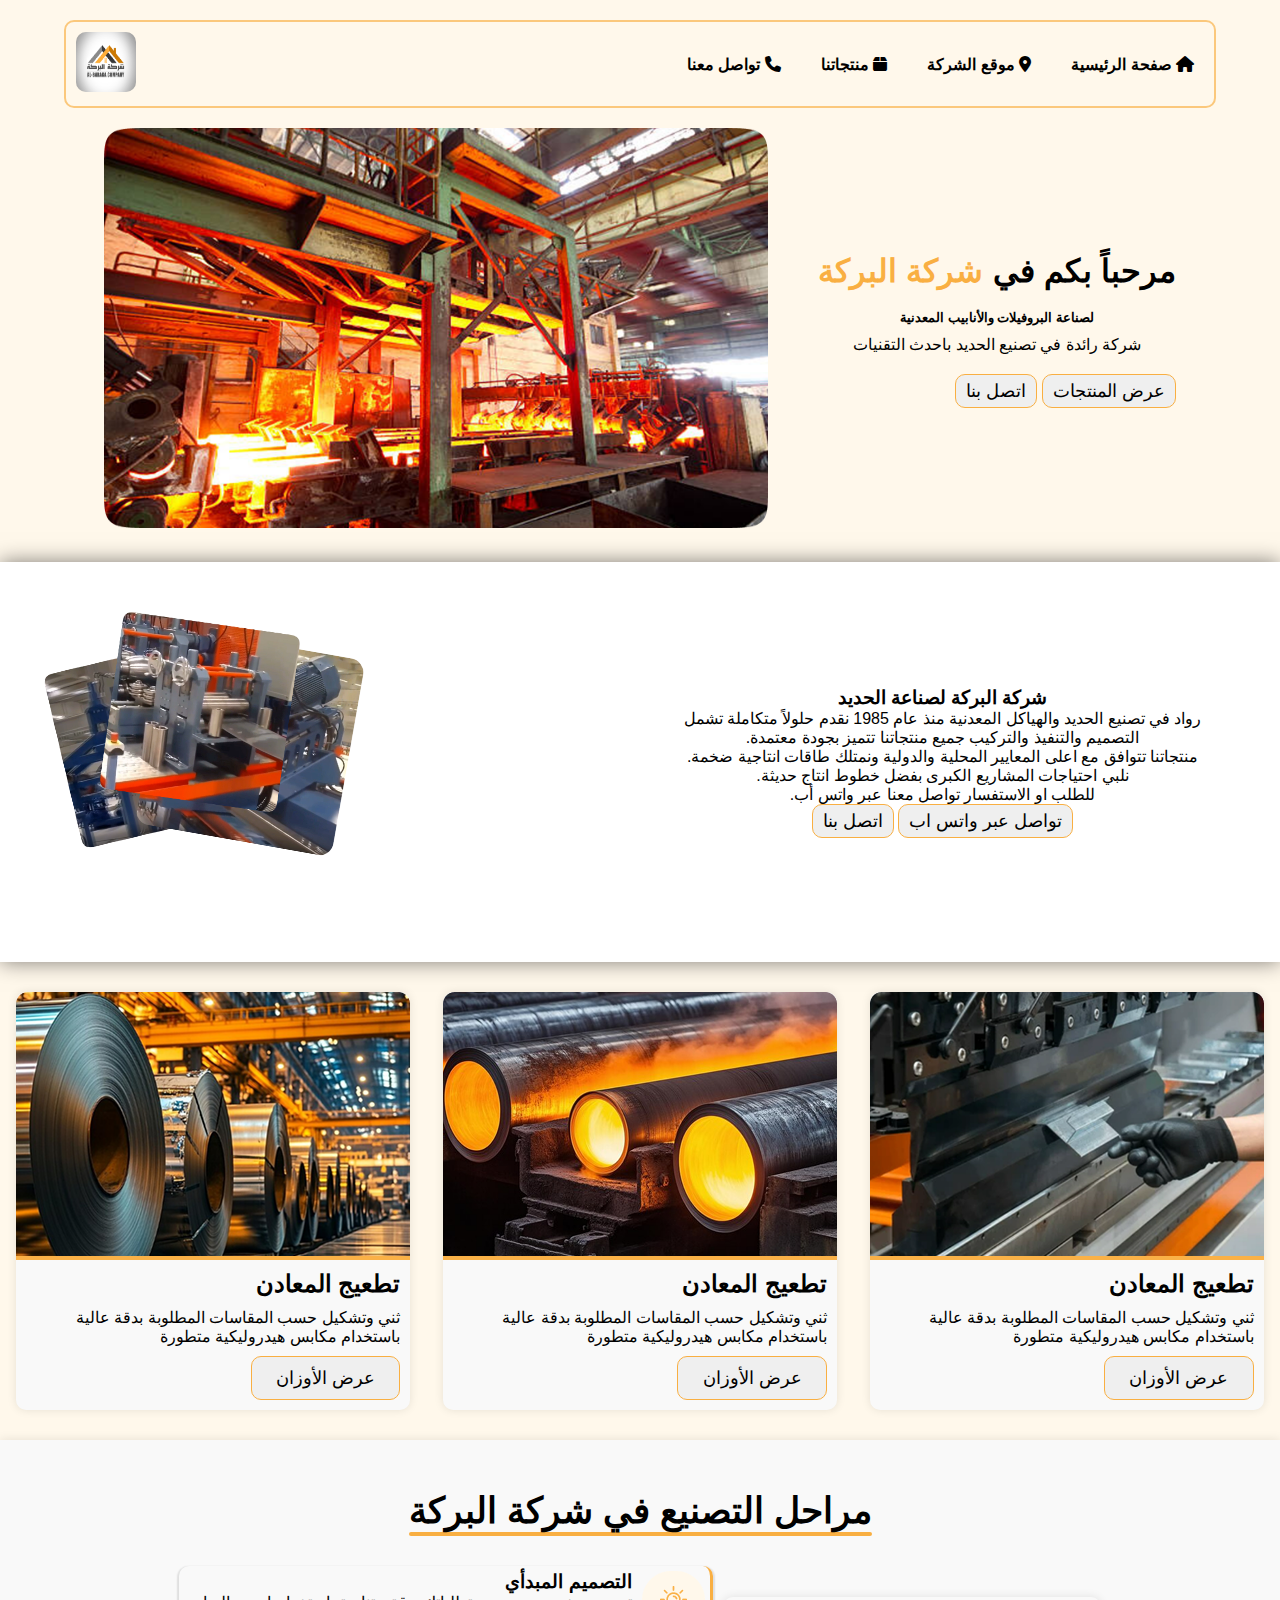
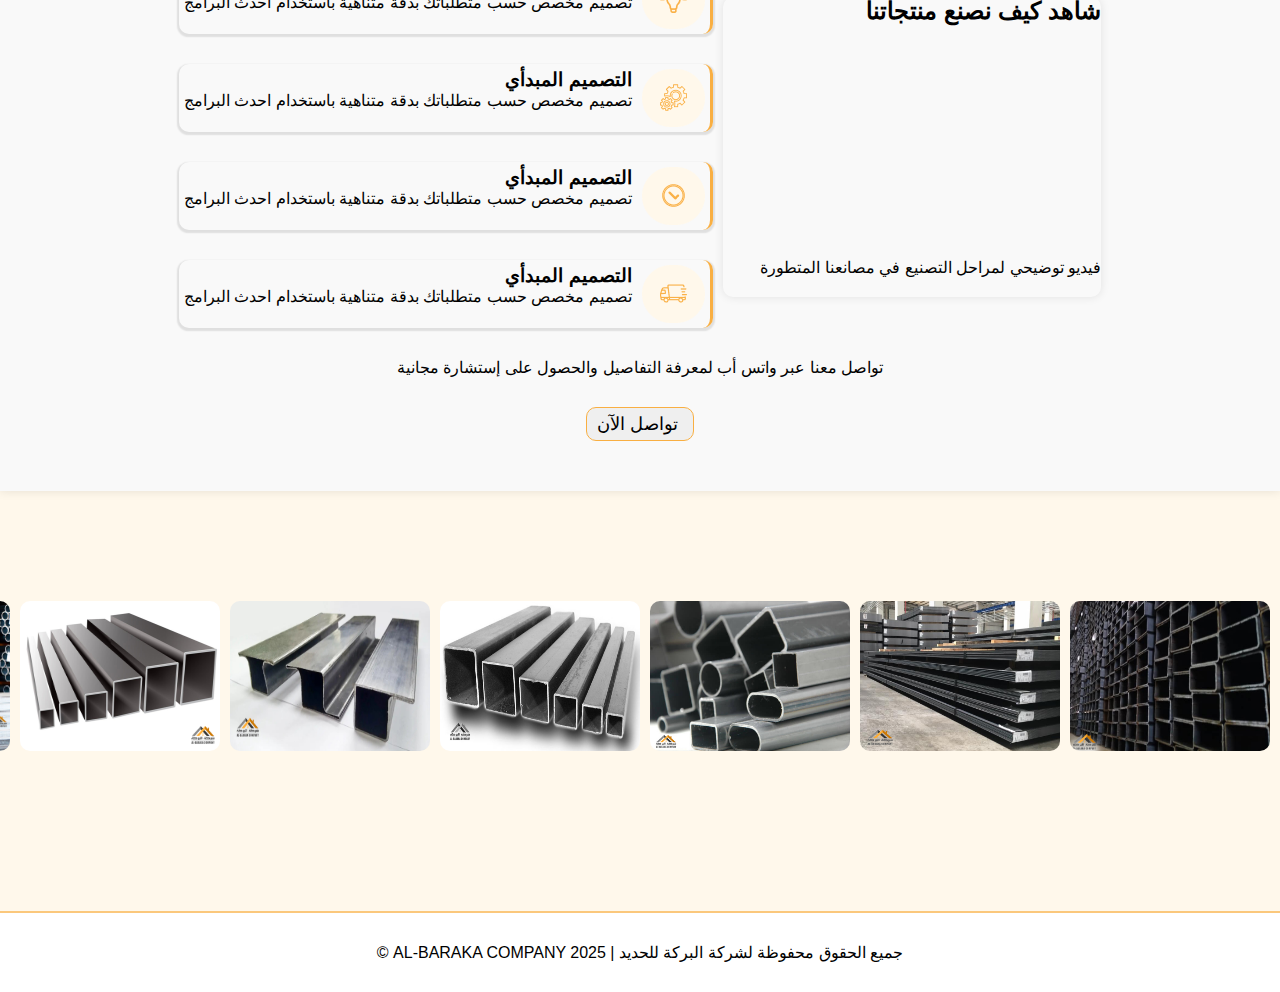
<file: index.html>
<!DOCTYPE html>
<html lang="ar" dir="rtl">

<head>
    <meta charset="UTF-8">
    <meta name="viewport" content="width=device-width, initial-scale=1.0">
    <title>شركة البركة</title>
    <link rel="stylesheet" href="css/style.css">
    <link rel="stylesheet" href="css/header&footer.css">
    <link rel="stylesheet" href="https://cdnjs.cloudflare.com/ajax/libs/font-awesome/6.5.0/css/all.min.css">
</head>

<body>

    <header class="main-header">
        <nav class="nav-links">
            <ul>
                <li><a href="#"><i class="fa-solid fa-house"></i> صفحة الرئيسية</a></li>
                <li><a href="site.html"><i class="fa-solid fa-location-dot"></i> موقع الشركة</a></li>
                <li><a href="products.html"><i class="fa-solid fa-box"></i> منتجاتنا</a></li>
                <li><a href="contact.html"><i class="fa-solid fa-phone"></i> تواصل معنا</a></li>
            </ul>
        </nav>
        <div class="logo">
            <img src="images/llooggoo.jpg" alt="شركة البركة">
        </div>
    </header>
    <div class="buttom">
        <div class="x"></div>
        <div class="x"></div>
        <div class="x"></div>
    </div>
    <div class="nav-bar">
        <div class="logo">
            <img src="images/llooggoo.jpg" alt="شركة البركة">
        </div>
        <div class="nav-link">
            <ul>
                <li><a href="#"><i class="fa-solid fa-house"></i> صفحة الرئيسية</a></li>
                <li><a href="site.html"><i class="fa-solid fa-location-dot"></i> موقع الشركة</a></li>
                <li><a href="products.html"><i class="fa-solid fa-box"></i> منتجاتنا</a></li>
                <li><a href="contact.html"><i class="fa-solid fa-phone"></i> تواصل معنا</a></li>
            </ul>
        </div>
    </div>


    <div class="container">

        <div class="content">
            <div class="h">
                <h1>مرحباً بكم في</h1>
                <h1 class="cl">شركة البركة</h1>
            </div>
            <div class="content-p">
                <h5>لصناعة البروفيلات والأنابيب المعدنية</h5>
                <p>شركة رائدة في تصنيع الحديد باحدث التقنيات</p>
            </div>
            <div class="buttons">
                <button>عرض المنتجات</button>
                <button>اتصل بنا</button>
            </div>
        </div>
        <div class="img">
            <img src="images/Rectangle.png" alt="Welcome Image">
        </div>
    </div>
    <div class="details">
        <div class="details-content">
            <h3>شركة البركة لصناعة الحديد</h3>
            <p>رواد في تصنيع الحديد والهياكل المعدنية منذ عام 1985
                نقدم حلولاً متكاملة تشمل التصميم والتنفيذ والتركيب
                جميع منتجاتنا تتميز بجودة معتمدة.
            </p>
            <p>منتجاتنا تتوافق مع اعلى المعايير المحلية والدولية
                ونمتلك طاقات انتاجية ضخمة.
            </p>
            <p>نلبي احتياجات المشاريع الكبرى بفضل خطوط انتاج حديثة.</p>
            <p>للطلب او الاستفسار تواصل معنا عبر واتس أب.</p>
            <div class="buttons">
                <button>تواصل عبر واتس اب</button>
                <button>اتصل بنا</button>
            </div>
        </div>
        <div class="details-images">
            <img src="images/Rectangle 20.png" alt="">
            <img src="images/Rectangle 21.png" alt="">
            <img src="images/Rectangle 22.png" alt="">
        </div>
    </div>

    <div class="services">
        <div class="service">
            <img src="images/Rectangle 124.png" alt="#">
            <div class="service-content">
                <h2>تطعيج المعادن</h2>
                <p>ثني وتشكيل حسب المقاسات المطلوبة بدقة عالية باستخدام مكابس هيدروليكية متطورة</p>
                <button>عرض الأوزان</button>
            </div>
        </div>
        <div class="service">
            <img src="images/Rectangle 124 (1).png" alt="#">
            <div class="service-content">
                <h2>تطعيج المعادن</h2>
                <p>ثني وتشكيل حسب المقاسات المطلوبة بدقة عالية باستخدام مكابس هيدروليكية متطورة</p>
                <button>عرض الأوزان</button>
            </div>
        </div>
        <div class="service">
            <img src="images/Rectangle 124 (2).png" alt="#">
            <div class="service-content">
                <h2>تطعيج المعادن</h2>
                <p>ثني وتشكيل حسب المقاسات المطلوبة بدقة عالية باستخدام مكابس هيدروليكية متطورة</p>
                <button>عرض الأوزان</button>
            </div>
        </div>
    </div>
    <div class="prod-stages">
        <h1>مراحل التصنيع في شركة البركة</h1>
        <div class="prod-stages-content">
            <div class="steps-video">
                <h2>شاهد كيف نصنع منتجاتنا</h2>
                <iframe src="https://drive.google.com/file/d/1RvSOUQXqh8ZvmQ-dTyori2ZRJ2QojIVz/preview" aria-controls="aria-controls"
                    allowfullscreen>
                </iframe>

                <p>فيديو توضيحي لمراحل التصنيع في مصانعنا المتطورة</p>
            </div>
            <div class="steps">
                <div class="step" data-number="1">
                    <img src="images/Component 1.png" alt="">
                    <div class="step-content">
                        <h3>التصميم المبدأي</h3>
                        <p>تصميم مخصص حسب متطلباتك بدقة متناهية باستخدام احدث البرامج</p>
                    </div>
                </div>
                <div class="step" data-number="2">
                    <img src="images/Component 1 (1).png" alt="">
                    <div class="step-content">
                        <h3>التصميم المبدأي</h3>
                        <p>تصميم مخصص حسب متطلباتك بدقة متناهية باستخدام احدث البرامج</p>
                    </div>
                </div>
                <div class="step" data-number="3">
                    <img src="images/Component 1 (2).png" alt="">
                    <div class="step-content">
                        <h3>التصميم المبدأي</h3>
                        <p>تصميم مخصص حسب متطلباتك بدقة متناهية باستخدام احدث البرامج</p>
                    </div>
                </div>
                <div class="step" data-number="4">
                    <img src="images/Component 1 (3).png" alt="">
                    <div class="step-content">
                        <h3>التصميم المبدأي</h3>
                        <p>تصميم مخصص حسب متطلباتك بدقة متناهية باستخدام احدث البرامج</p>
                    </div>
                </div>
            </div>

        </div>
        <p>تواصل معنا عبر واتس أب لمعرفة التفاصيل والحصول على إستشارة مجانية </p>
        <button><i class="fas fas-whatsapp"></i> تواصل الآن</button>
    </div>

    <div class="img-sider">
        <div class="image-slider" id="slider">
            <img src="images/prod1.jpg" alt="Image 1">
            <img src="images/prod2.jpg" alt="Image 2">
            <img src="images/prod3.jpg" alt="Image 3">
            <img src="images/prod4.jpg" alt="Image 4">
            <img src="images/prod5.jpg" alt="Image 5">
            <img src="images/prod6.jpg" alt="Image 6">
            <img src="images/prod7.jpg" alt="Image 7">
            <img src="images/prod8.jpg" alt="Image 8">
            <img src="images/prod9.jpg" alt="Image 9">
            <img src="images/prod10.jpg" alt="Image 10">
            <img src="images/prod11.jpg" alt="Image 11">
            <img src="images/prod12.jpg" alt="Image 12">
        </div>
    </div>

    <div class="footer">
        <p>جميع الحقوق محفوظة لشركة البركة للحديد | AL-BARAKA COMPANY 2025 &copy;</p>
    </div>


    <script src="scripts/header&footer.js"></script>
    <script src="scripts/main.js"></script>
</body>

</html>
</file>
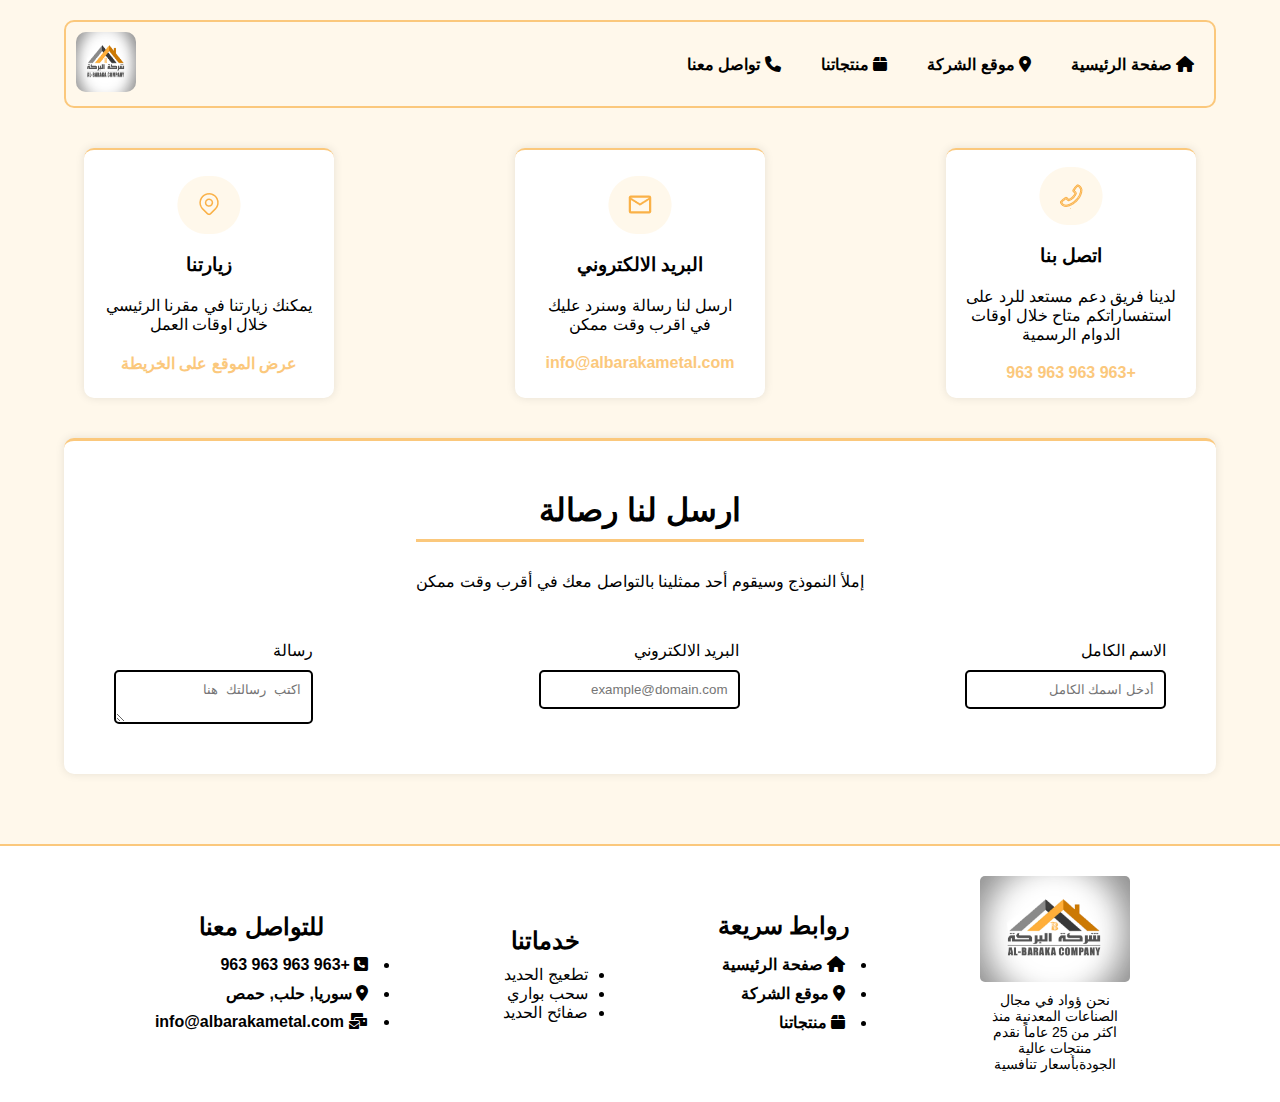
<file: contact.html>
<!DOCTYPE html>
<html lang="ar" dir="rtl">

<head>
    <meta charset="UTF-8">
    <meta name="viewport" content="width=device-width, initial-scale=1.0">
    <title>شركة البركة</title>
    <link rel="stylesheet" href="css/contact.css">
    <link rel="stylesheet" href="css/header&footer.css">
    <link rel="stylesheet" href="https://cdnjs.cloudflare.com/ajax/libs/font-awesome/6.5.0/css/all.min.css">
</head>

<body>

    <header class="main-header" id="header">
        <nav class="nav-links">
            <ul>
                <li><a href="index.html"><i class="fa-solid fa-house"></i> صفحة الرئيسية</a></li>
                <li><a href="site.html"><i class="fa-solid fa-location-dot"></i> موقع الشركة</a></li>
                <li><a href="#"><i class="fa-solid fa-box"></i> منتجاتنا</a></li>
                <li><a href="#"><i class="fa-solid fa-phone"></i> تواصل معنا</a></li>
            </ul>
        </nav>
        <div class="logo">
            <img src="images/llooggoo.jpg" alt="شركة البركة">
        </div>
    </header>
    <div class="buttom">
        <div class="x"></div>
        <div class="x"></div>
        <div class="x"></div>
    </div>
    <div class="nav-bar">
        <div class="logo">
            <img src="images/llooggoo.jpg" alt="شركة البركة">
        </div>
        <div class="nav-link">
            <ul>
                <li><a href="index.html"><i class="fa-solid fa-house"></i> صفحة الرئيسية</a></li>
                <li><a href="site.html"><i class="fa-solid fa-location-dot"></i> موقع الشركة</a></li>
                <li><a href="#"><i class="fa-solid fa-box"></i> منتجاتنا</a></li>
                <li><a href="#"><i class="fa-solid fa-phone"></i> تواصل معنا</a></li>
            </ul>
        </div>
    </div>


    <div class="contct-info">
        <div class="contact">
            <img src="images/Component 2 (2).png" alt="">
            <h3>اتصل بنا</h3>
            <p>لدينا فريق دعم مستعد للرد على استفساراتكم متاح خلال اوقات الدوام الرسمية</p>
            <a href="#">+963 963 963 963</a>
        </div>
        <div class="contact">
            <img src="images/Component 2.png" alt="">
            <h3>البريد الالكتروني </h3>
            <p>ارسل لنا رسالة وسنرد عليك في اقرب وقت ممكن</p>
            <a href="#">info@albarakametal.com</a>
        </div>
        <div class="contact">
            <img src="images/Component 2 (1).png" alt="">
            <h3>زيارتنا</h3>
            <p>يمكنك زيارتنا في مقرنا الرئيسي خلال اوقات العمل</p>
            <a href="#">عرض الموقع على الخريطة</a>
        </div>
    </div>


    <div class="form">
        <form action="submit">
            <div class="form-h">
                <h1>ارسل لنا رصالة</h1>
                <p>إملأ النموذج وسيقوم أحد ممثلينا بالتواصل معك في أقرب وقت ممكن</p>
            </div>
            <div class="form-input">
                <div class="input">
                    <label for="name">الاسم الكامل</label>
                    <input type="text" id="name" name="name" placeholder="أدخل اسمك الكامل" required>
                </div>
                <div class="input">
                    <label for="email">البريد الالكتروني</label>
                    <input type="email" name="email" id="email" placeholder="example@domain.com">
                </div>
                <div class="input">
                    <label for="message">رسالة</label>
                    <textarea id="message" name="message" placeholder="اكتب رسالتك هنا" required></textarea>
                </div>
            </div>
        
        </form>
    </div>









    <footer class="footer">
        <div class="footer-logo">
            <img src="images/llooggoo.jpg" alt="Company Logo">
            <p>نحن ؤواد في مجال الصناعات المعدنية منذ اكثر من 25 عاماً نقدم منتجات عالية الجودةبأسعار تنافسية </p>
        </div>
        <div class="footer-links">
            <h2>روابط سريعة</h2>
            <ul>
                <li><a href="index.html"><i class="fa-solid fa-house"></i> صفحة الرئيسية</a></li>
                <li><a href="site.html"><i class="fa-solid fa-location-dot"></i> موقع الشركة</a></li>
                <li><a href="#"><i class="fa-solid fa-box"></i> منتجاتنا</a></li>
            </ul>
        </div>
        <div class="footer-links">
            <h2>خدماتنا</h2>
            <ul>
                <li>تطعيج الحديد</li>
                <li>سحب بواري</li>
                <li>صفائح الحديد</li>
            </ul>
        </div>
        <div class="footer-links">
            <h2>للتواصل معنا</h2>
            <ul>
                <li><a href="#"><i class="fas fa-square-phone"></i> +963 963 963 963</a></li>
                <li><a href="#"><i class="fa-solid fa-location-dot"></i> سوريا, حلب, حمص</a></li>
                <li><a href="#"><i class="fa-solid fa-mail-bulk"></i> info@albarakametal.com</a></li>
            </ul>
        </div>
    </footer>

    <script src="scripts/header&footer.js"></script>
</body>

</html>
</file>
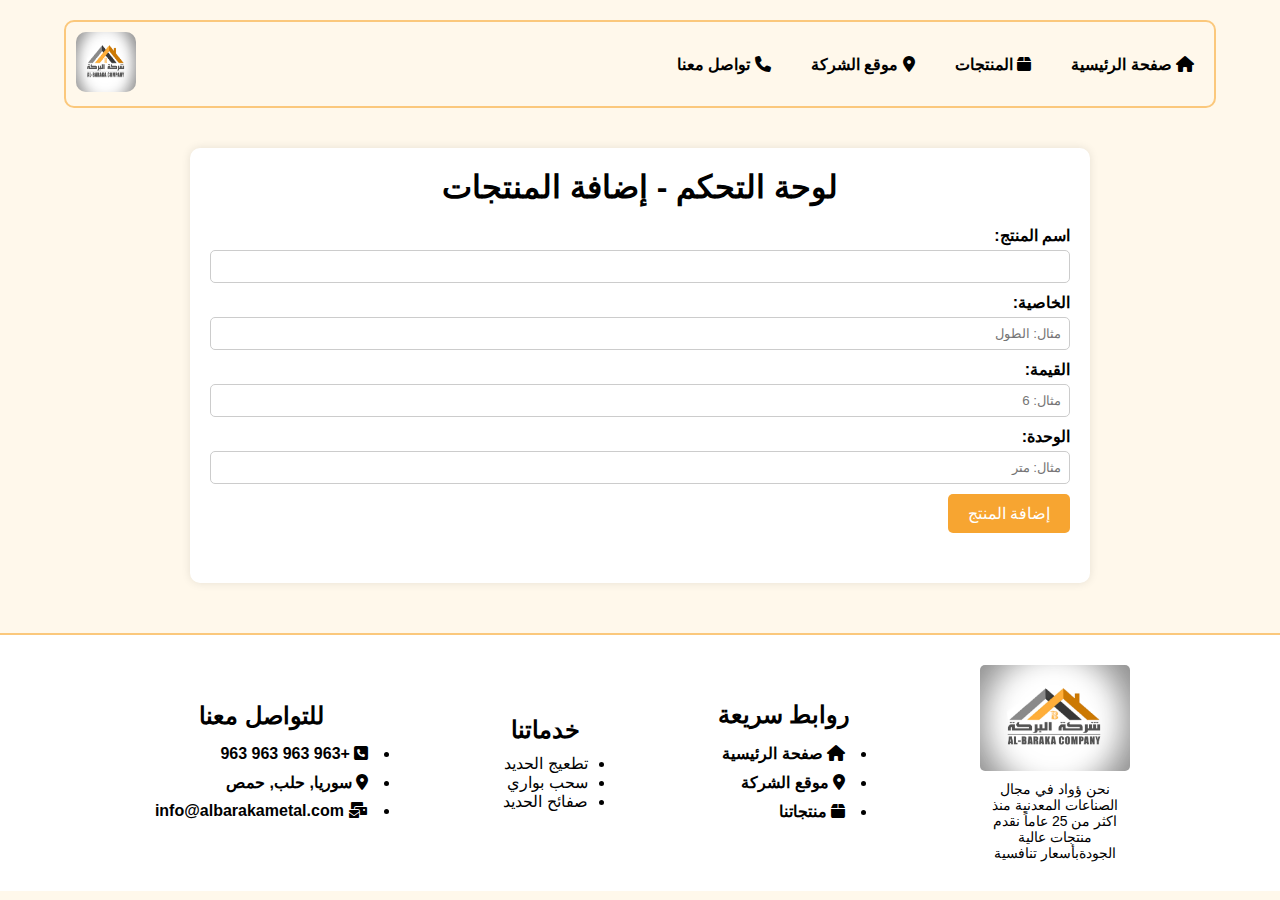
<file: dashboard.html>
<!DOCTYPE html>
<html lang="ar" dir="rtl">

<head>
    <meta charset="UTF-8">
    <meta name="viewport" content="width=device-width, initial-scale=1.0">
    <title>لوحة التحكم - شركة البركة</title>
    <link rel="stylesheet" href="css/header&footer.css">
    <link rel="stylesheet" href="https://cdnjs.cloudflare.com/ajax/libs/font-awesome/6.5.0/css/all.min.css">
    <link rel="stylesheet" href="css/dashboard.css">
</head>

<body>

    <header class="main-header">
        <nav class="nav-links">
            <ul>
                <li><a href="index.html"><i class="fa-solid fa-house"></i> صفحة الرئيسية</a></li>
                <li><a href="products.html"><i class="fa-solid fa-box"></i> المنتجات</a></li>
                <li><a href="site.html"><i class="fa-solid fa-location-dot"></i> موقع الشركة</a></li>
                <li><a href="contact.html"><i class="fa-solid fa-phone"></i> تواصل معنا</a></li>
            </ul>
        </nav>
        <div class="logo">
            <img src="images/llooggoo.jpg" alt="شركة البركة">
        </div>
    </header>
    <div class="buttom">
        <div class="x"></div>
        <div class="x"></div>
        <div class="x"></div>
    </div>
    <div class="nav-bar">
        <div class="logo">
            <img src="images/llooggoo.jpg" alt="شركة البركة">
        </div>
        <div class="nav-link">
            <ul>
                <li><a href="index.html"><i class="fa-solid fa-house"></i> صفحة الرئيسية</a></li>
                <li><a href="site.html"><i class="fa-solid fa-location-dot"></i> موقع الشركة</a></li>
                <li><a href="#"><i class="fa-solid fa-box"></i> منتجاتنا</a></li>
                <li><a href="#"><i class="fa-solid fa-phone"></i> تواصل معنا</a></li>
            </ul>
        </div>
    </div>

    <div class="dashboard-container">
        <h1>لوحة التحكم - إضافة المنتجات</h1>
        <form id="productForm">
            <label for="title">اسم المنتج:</label>
            <input type="text" id="title" required>

            <label for="prop">الخاصية:</label>
            <input type="text" id="prop" placeholder="مثال: الطول" required>

            <label for="value">القيمة:</label>
            <input type="text" id="value" placeholder="مثال: 6" required>

            <label for="unit">الوحدة:</label>
            <input type="text" id="unit" placeholder="مثال: متر" required>

            <button type="submit">إضافة المنتج</button>
        </form>

        <div class="product-list" id="productList"></div>
    </div>

    <footer class="footer">
        <div class="footer-logo">
            <img src="images/llooggoo.jpg" alt="Company Logo">
            <p>نحن ؤواد في مجال الصناعات المعدنية منذ اكثر من 25 عاماً نقدم منتجات عالية الجودةبأسعار تنافسية </p>
        </div>
        <div class="footer-links">
            <h2>روابط سريعة</h2>
            <ul>
                <li><a href="index.html"><i class="fa-solid fa-house"></i> صفحة الرئيسية</a></li>
                <li><a href="#header"><i class="fa-solid fa-location-dot"></i> موقع الشركة</a></li>
                <li><a href="#"><i class="fa-solid fa-box"></i> منتجاتنا</a></li>
            </ul>
        </div>
        <div class="footer-links">
            <h2>خدماتنا</h2>
            <ul>
                <li>تطعيج الحديد</li>
                <li>سحب بواري</li>
                <li>صفائح الحديد</li>
            </ul>
        </div>
        <div class="footer-links">
            <h2>للتواصل معنا</h2>
            <ul>
                <li><a href="#"><i class="fas fa-square-phone"></i> +963 963 963 963</a></li>
                <li><a href="#"><i class="fa-solid fa-location-dot"></i> سوريا, حلب, حمص</a></li>
                <li><a href="#"><i class="fa-solid fa-mail-bulk"></i> info@albarakametal.com</a></li>
            </ul>
        </div>
    </footer>

    <script src="scripts/dashboard.js"></script>
    <script src="scripts/header&footer.js"></script>
</body>

</html>
</file>
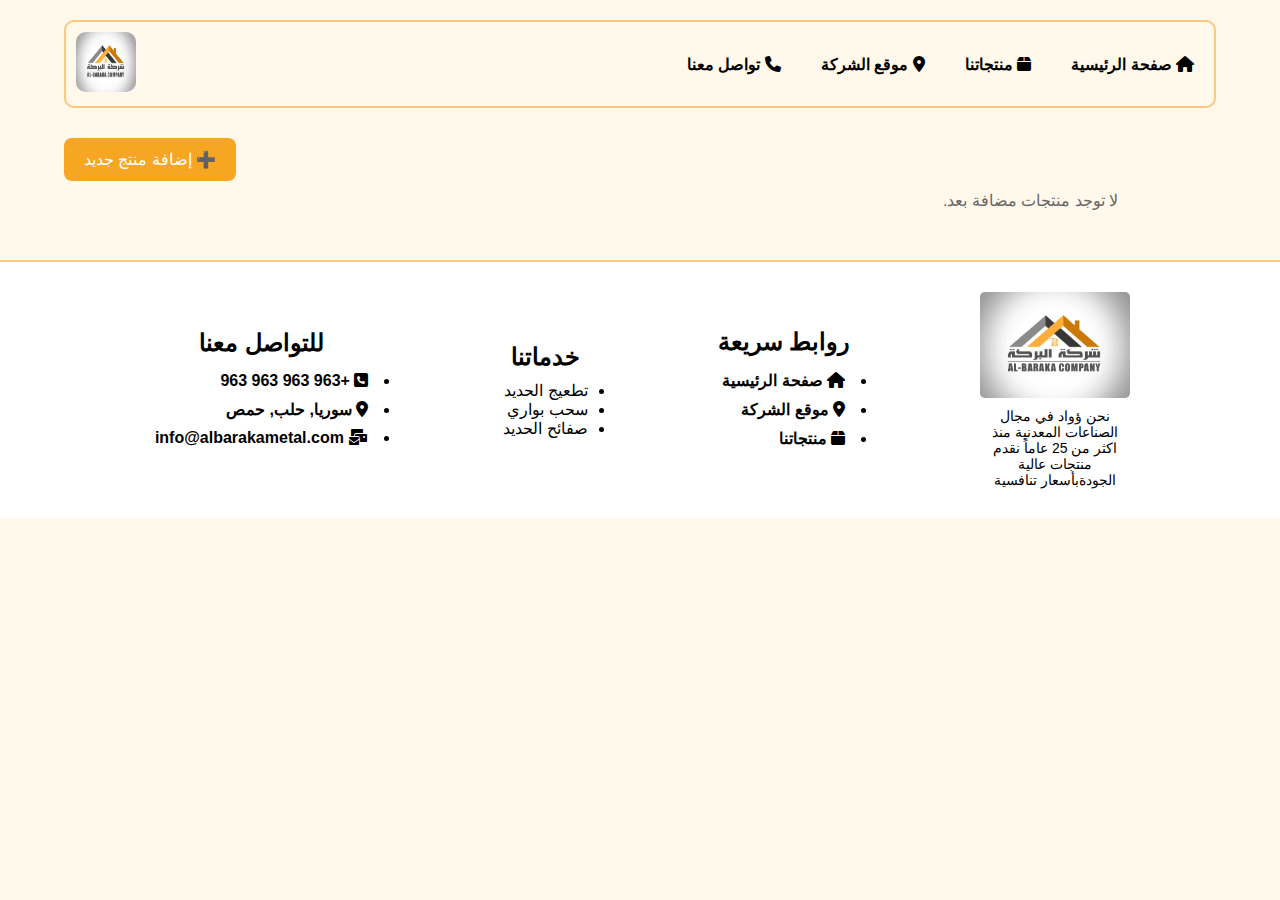
<file: products.html>
<!DOCTYPE html>
<html lang="ar" dir="rtl">

<head>
    <meta charset="UTF-8">
    <meta name="viewport" content="width=device-width, initial-scale=1.0">
    <title>شركة البركة</title>
    <link rel="stylesheet" href="css/products.css">
    <link rel="stylesheet" href="css/header&footer.css">
    <link rel="stylesheet" href="https://cdnjs.cloudflare.com/ajax/libs/font-awesome/6.5.0/css/all.min.css">
</head>

<body>
    <header class="main-header">
        <nav class="nav-links">
            <ul>
                <li><a href="index.html"><i class="fa-solid fa-house"></i> صفحة الرئيسية</a></li>
                <li><a href="products.html"><i class="fa-solid fa-box"></i> منتجاتنا</a></li>
                <li><a href="site.html"><i class="fa-solid fa-location-dot"></i> موقع الشركة</a></li>
                <li><a href="contact.html"><i class="fa-solid fa-phone"></i> تواصل معنا</a></li>
            </ul>
        </nav>
        <div class="logo">
            <img src="images/llooggoo.jpg" alt="شركة البركة">
        </div>
    </header>
    <div class="buttom">
        <div class="x"></div>
        <div class="x"></div>
        <div class="x"></div>
    </div>
    <div class="nav-bar">
        <div class="logo">
            <img src="images/llooggoo.jpg" alt="شركة البركة">
        </div>
        <div class="nav-link">
            <ul>
                <li><a href="index.html"><i class="fa-solid fa-house"></i> صفحة الرئيسية</a></li>
                <li><a href="products.html"><i class="fa-solid fa-box"></i> منتجاتنا</a></li>
                <li><a href="site.html"><i class="fa-solid fa-location-dot"></i> موقع الشركة</a></li>
                <li><a href="contact.html"><i class="fa-solid fa-phone"></i> تواصل معنا</a></li>
            </ul>
        </div>
    </div>
    
    <div class="add-product-container">

        <button class="add-product-btn" onclick="window.open('dashboard.html', '_blank')" type="button">
    ➕ إضافة منتج جديد
</button>

    </div>
    

    <div class="tables" id="tables"></div>
    

    <footer class="footer">
        <div class="footer-logo">
            <img src="images/llooggoo.jpg" alt="Company Logo">
            <p>نحن ؤواد في مجال الصناعات المعدنية منذ اكثر من 25 عاماً نقدم منتجات عالية الجودةبأسعار تنافسية </p>
        </div>
        <div class="footer-links">
            <h2>روابط سريعة</h2>
            <ul>
                <li><a href="index.html"><i class="fa-solid fa-house"></i> صفحة الرئيسية</a></li>
                <li><a href="#header"><i class="fa-solid fa-location-dot"></i> موقع الشركة</a></li>
                <li><a href="products.html"><i class="fa-solid fa-box"></i> منتجاتنا</a></li>
            </ul>
        </div>
        <div class="footer-links">
            <h2>خدماتنا</h2>
            <ul>
                <li>تطعيج الحديد</li>
                <li>سحب بواري</li>
                <li>صفائح الحديد</li>
            </ul>
        </div>
        <div class="footer-links">
            <h2>للتواصل معنا</h2>
            <ul>
                <li><a href="#"><i class="fas fa-square-phone"></i> +963 963 963 963</a></li>
                <li><a href="#"><i class="fa-solid fa-location-dot"></i> سوريا, حلب, حمص</a></li>
                <li><a href="#"><i class="fa-solid fa-mail-bulk"></i> info@albarakametal.com</a></li>
            </ul>
        </div>
    </footer>
    <script src="scripts/products.js"></script>
    <script src="scripts/header&footer.js"></script>
</body>
</html>
</file>
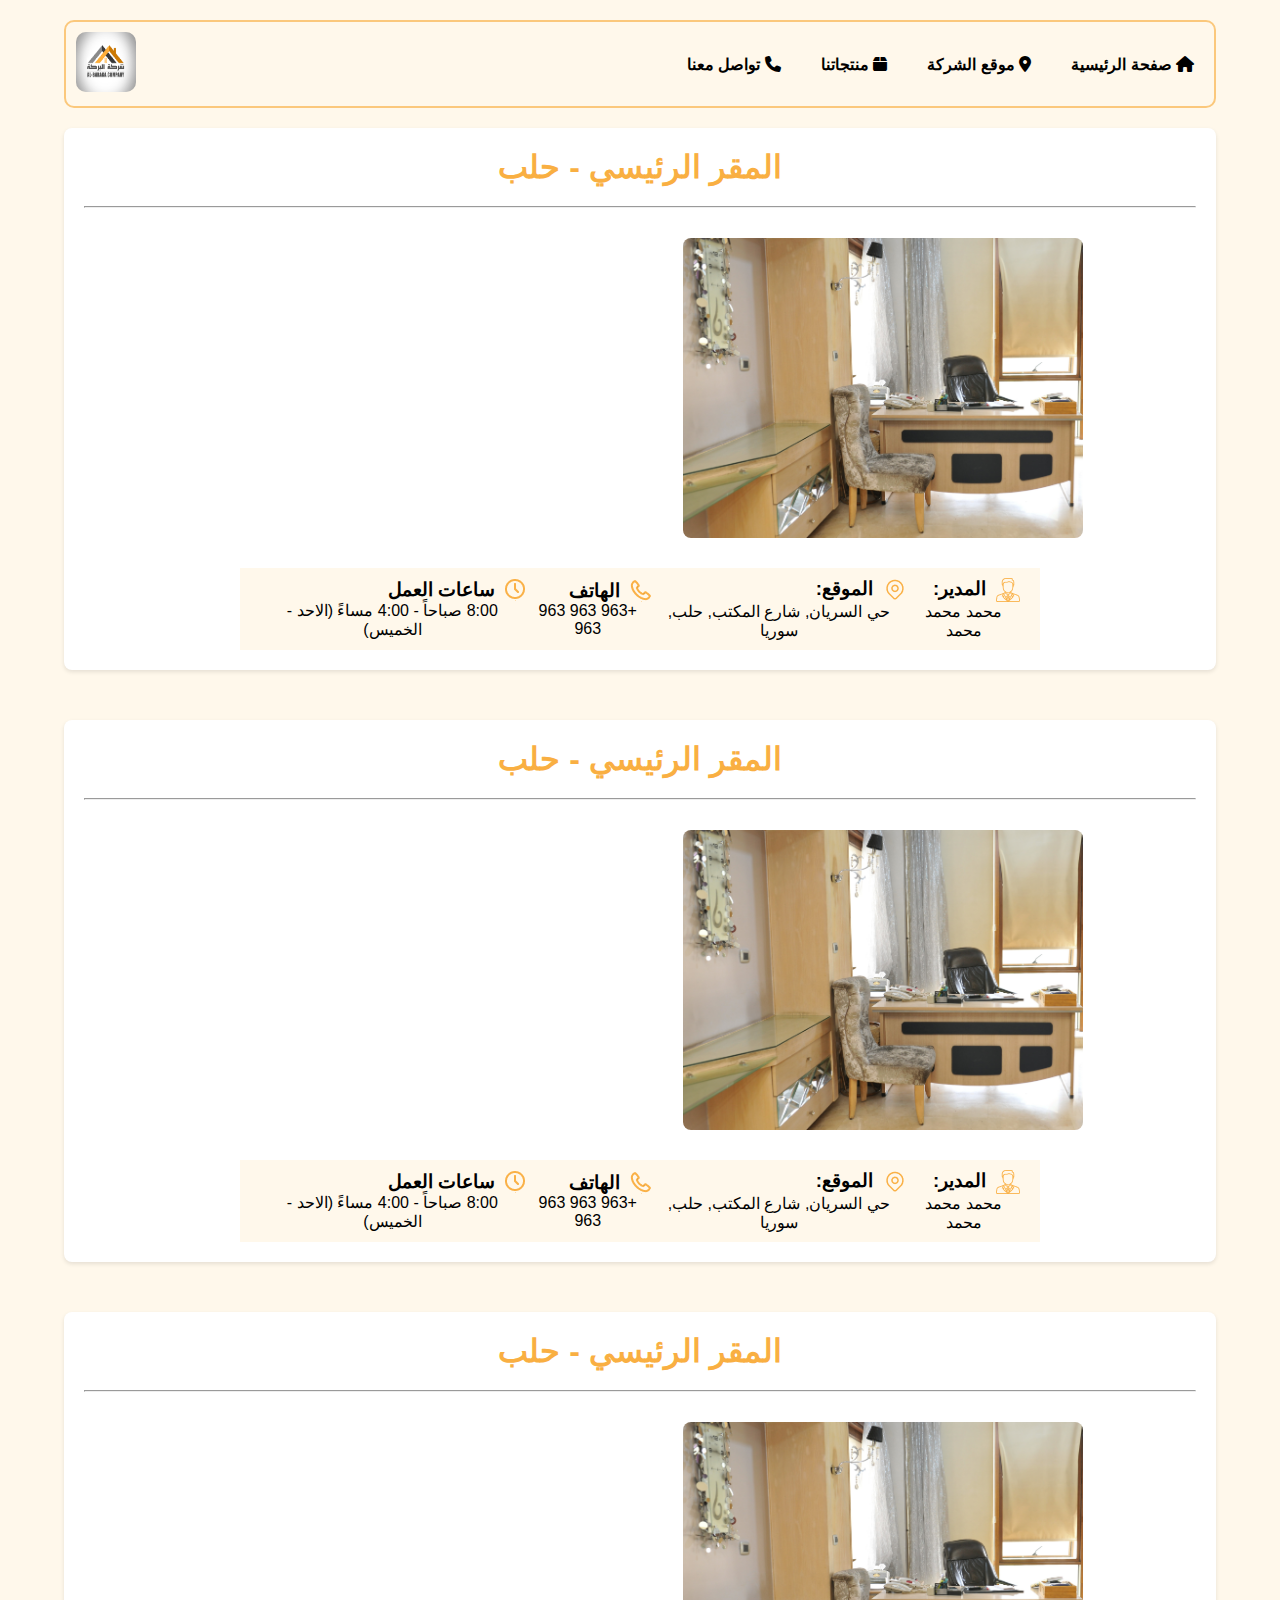
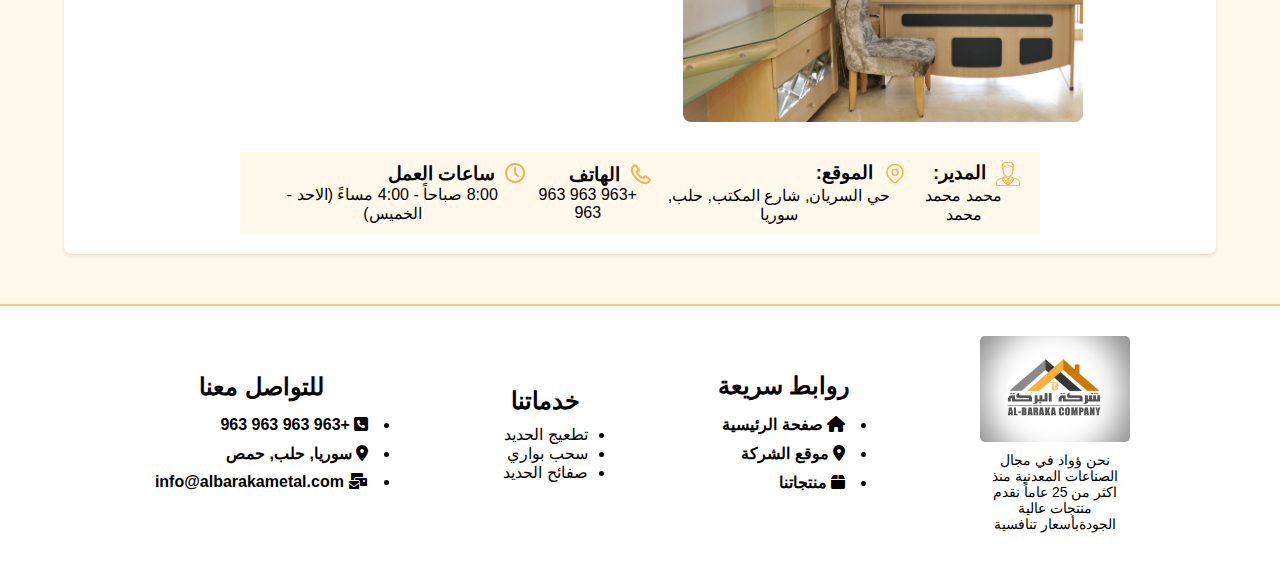
<file: site.html>
<!DOCTYPE html>
<html lang="ar" dir="rtl">

<head>
    <meta charset="UTF-8">
    <meta name="viewport" content="width=device-width, initial-scale=1.0">
    <title>موقع الشركة</title>
    <link rel="stylesheet" href="css/site.css">
    <link rel="stylesheet" href="css/header&footer.css">
    <link rel="stylesheet" href="https://cdnjs.cloudflare.com/ajax/libs/font-awesome/6.5.0/css/all.min.css">
</head>

<body>

    <header class="main-header" id="header">
        <nav class="nav-links">
            <ul>
                <li><a href="index.html"><i class="fa-solid fa-house"></i> صفحة الرئيسية</a></li>
                <li><a href="#header"><i class="fa-solid fa-location-dot"></i> موقع الشركة</a></li>
                <li><a href="products.html"><i class="fa-solid fa-box"></i> منتجاتنا</a></li>
                <li><a href="contact.html"><i class="fa-solid fa-phone"></i> تواصل معنا</a></li>
            </ul>
        </nav>
        <div class="logo">
            <img src="images/llooggoo.jpg" alt="شركة البركة">
        </div>
    </header>
    <div class="buttom">
        <div class="x"></div>
        <div class="x"></div>
        <div class="x"></div>
    </div>
    <div class="nav-bar">
        <div class="logo">
            <img src="images/llooggoo.jpg" alt="شركة البركة">
        </div>
        <div class="nav-link">
            <ul>
                <li><a href="index.html"><i class="fa-solid fa-house"></i> صفحة الرئيسية</a></li>
                <li><a href="#header"><i class="fa-solid fa-location-dot"></i> موقع الشركة</a></li>
                <li><a href="products.html"><i class="fa-solid fa-box"></i> منتجاتنا</a></li>
                <li><a href="contact.html"><i class="fa-solid fa-phone"></i> تواصل معنا</a></li>
            </ul>
        </div>
    </div>
    <div class="sites-company">
        <div class="aleppo-office">
            <h1>المقر الرئيسي - حلب</h1>
            <hr style="width: 100%;">
            <div class="map-img">
                <img src="images/aleppooffice.jpg" alt="">
                <iframe
                    src="https://www.google.com/maps/embed?pb=!1m18!1m12!1m3!1d12875.413863625206!2d37.13865535772908!3d36.21875645869385!2m3!1f0!2f0!3f0!3m2!1i1024!2i768!4f13.1!3m3!1m2!1s0x152ff847bca6af45%3A0x5fb72b3e5a8db002!2sSyriac%20Quarter%2C%20Aleppo%2C%20Syria!5e0!3m2!1sen!2snl!4v1753441245527!5m2!1sen!2snl"
                    width="600" height="450" style="border:0;" allowfullscreen="" loading="lazy"
                    referrerpolicy="no-referrer-when-downgrade"></iframe>
            </div>
            <div class="aleppo-office-content">
                <div class="moderator">
                    <div class="moderator-icon">
                        <img src="images/manager 1.png" alt="">
                        <h3>المدير:</h3>
                    </div>
                    <div class="moderator-name">محمد محمد محمد</div>
                </div>
                <div class="moderator">
                    <div class="moderator-icon">
                        <img src="images/proicons_location.png" alt="">
                        <h3>الموقع:</h3>
                    </div>
                    <div class="moderator-name">حي السريان, شارع المكتب, حلب, سوريا</div>
                </div>
                <div class="moderator">
                    <div class="moderator-icon">
                        <img src="images/Group.png" alt="">
                        <h3>الهاتف</h3>
                    </div>
                    <div class="moderator-name">+963 963 963 963</div>
                </div>
                <div class="moderator">
                    <div class="moderator-icon">
                        <img src="images/Group (1).png" alt="">
                        <h3>ساعات العمل</h3>
                    </div>
                    <div class="moderator-name">8:00 صباحاً - 4:00 مساءً (الاحد - الخميس)</div>
                </div>
            </div>
        </div>
        <div class="aleppo-office">
            <h1>المقر الرئيسي - حلب</h1>
            <hr style="width: 100%;">
            <div class="map-img">
                <img src="images/aleppooffice.jpg" alt="">
                <iframe
                    src="https://www.google.com/maps/embed?pb=!1m18!1m12!1m3!1d12875.413863625206!2d37.13865535772908!3d36.21875645869385!2m3!1f0!2f0!3f0!3m2!1i1024!2i768!4f13.1!3m3!1m2!1s0x152ff847bca6af45%3A0x5fb72b3e5a8db002!2sSyriac%20Quarter%2C%20Aleppo%2C%20Syria!5e0!3m2!1sen!2snl!4v1753441245527!5m2!1sen!2snl"
                    width="600" height="450" style="border:0;" allowfullscreen="" loading="lazy"
                    referrerpolicy="no-referrer-when-downgrade"></iframe>
            </div>
            <div class="aleppo-office-content">
                <div class="moderator">
                    <div class="moderator-icon">
                        <img src="images/manager 1.png" alt="">
                        <h3>المدير:</h3>
                    </div>
                    <div class="moderator-name">محمد محمد محمد</div>
                </div>
                <div class="moderator">
                    <div class="moderator-icon">
                        <img src="images/proicons_location.png" alt="">
                        <h3>الموقع:</h3>
                    </div>
                    <div class="moderator-name">حي السريان, شارع المكتب, حلب, سوريا</div>
                </div>
                <div class="moderator">
                    <div class="moderator-icon">
                        <img src="images/Group.png" alt="">
                        <h3>الهاتف</h3>
                    </div>
                    <div class="moderator-name">+963 963 963 963</div>
                </div>
                <div class="moderator">
                    <div class="moderator-icon">
                        <img src="images/Group (1).png" alt="">
                        <h3>ساعات العمل</h3>
                    </div>
                    <div class="moderator-name">8:00 صباحاً - 4:00 مساءً (الاحد - الخميس)</div>
                </div>
            </div>
        </div>
        <div class="aleppo-office">
            <h1>المقر الرئيسي - حلب</h1>
            <hr style="width: 100%;">
            <div class="map-img">
                <img src="images/aleppooffice.jpg" alt="">
                <iframe
                    src="https://www.google.com/maps/embed?pb=!1m18!1m12!1m3!1d12875.413863625206!2d37.13865535772908!3d36.21875645869385!2m3!1f0!2f0!3f0!3m2!1i1024!2i768!4f13.1!3m3!1m2!1s0x152ff847bca6af45%3A0x5fb72b3e5a8db002!2sSyriac%20Quarter%2C%20Aleppo%2C%20Syria!5e0!3m2!1sen!2snl!4v1753441245527!5m2!1sen!2snl"
                    width="600" height="450" style="border:0;" allowfullscreen="" loading="lazy"
                    referrerpolicy="no-referrer-when-downgrade"></iframe>
            </div>
            <div class="aleppo-office-content">
                <div class="moderator">
                    <div class="moderator-icon">
                        <img src="images/manager 1.png" alt="">
                        <h3>المدير:</h3>
                    </div>
                    <div class="moderator-name">محمد محمد محمد</div>
                </div>
                <div class="moderator">
                    <div class="moderator-icon">
                        <img src="images/proicons_location.png" alt="">
                        <h3>الموقع:</h3>
                    </div>
                    <div class="moderator-name">حي السريان, شارع المكتب, حلب, سوريا</div>
                </div>
                <div class="moderator">
                    <div class="moderator-icon">
                        <img src="images/Group.png" alt="">
                        <h3>الهاتف</h3>
                    </div>
                    <div class="moderator-name">+963 963 963 963</div>
                </div>
                <div class="moderator">
                    <div class="moderator-icon">
                        <img src="images/Group (1).png" alt="">
                        <h3>ساعات العمل</h3>
                    </div>
                    <div class="moderator-name">8:00 صباحاً - 4:00 مساءً (الاحد - الخميس)</div>
                </div>
            </div>
        </div>
    </div>

    <footer class="footer">
        <div class="footer-logo">
            <img src="images/llooggoo.jpg" alt="Company Logo">
            <p>نحن ؤواد في مجال الصناعات المعدنية منذ اكثر من 25 عاماً نقدم منتجات عالية الجودةبأسعار تنافسية </p>
        </div>
        <div class="footer-links">
            <h2>روابط سريعة</h2>
            <ul>
                <li><a href="index.html"><i class="fa-solid fa-house"></i> صفحة الرئيسية</a></li>
                <li><a href="#header"><i class="fa-solid fa-location-dot"></i> موقع الشركة</a></li>
                <li><a href="products.html"><i class="fa-solid fa-box"></i> منتجاتنا</a></li>
            </ul>
        </div>
        <div class="footer-links">
            <h2>خدماتنا</h2>
            <ul>
                <li>تطعيج الحديد</li>
                <li>سحب بواري</li>
                <li>صفائح الحديد</li>
            </ul>
        </div>
        <div class="footer-links">
            <h2>للتواصل معنا</h2>
            <ul>
                <li><a href="#"><i class="fas fa-square-phone"></i> +963 963 963 963</a></li>
                <li><a href="#"><i class="fa-solid fa-location-dot"></i> سوريا, حلب, حمص</a></li>
                <li><a href="#"><i class="fa-solid fa-mail-bulk"></i> info@albarakametal.com</a></li>
            </ul>
        </div>
    </footer>


    <script src="scripts/header&footer.js"></script>
</body>

</html>
</file>
<file: css/style.css>
.container {
    display: flex;
    justify-content: center;
    align-items: center;
    gap: 50px;
    padding-bottom: 30px;
}

.img img {
    width: 664px;
    height: 400px;
}

.content {
    display: flex;
    gap: 20px;
    flex-direction: column;
}

.h {
    display: flex;
    gap: 10px;
}

.h .cl {
    color: #f9af42;
}

.content-p {
    text-align: center;
    color: #000;
    display: flex;
    flex-direction: column;
    gap: 10px;
}

button {
    padding: 5px 10px;
    display: inline-block;
    border: 1px solid #f9af42;
    border-radius: 10px;
    font-size: 18px;
    cursor: pointer;
}

button:hover {
    background-color: #f9af42;
    color: #fff;
}

@media (max-width: 768px) {
    .container {
        padding: 20px;
        flex-direction: column;
        align-items: center;
    }

    .img img {
        width: 100%;
        height: auto;
    }

    .content {
        align-items: center;
    }

    .buttons button {
        width: 100%;
        text-align: center;
    }
}

@media (min-width: 768px) {
    .details {
        display: flex;
        justify-content: center;
        align-items: center;
        flex-wrap: wrap;
        gap: 30px;
        padding: 50px;
        box-sizing: border-box;
    }

    .details>* {
        flex: 1 1 200px;
        text-align: center;
    }
}

@media (max-width: 768px) {
    .details {
        width: 100%;
        display: flex;
        justify-content: space-between;
        justify-content: center;
        align-items: center;
        flex-direction: column;
        padding: 100px;
    }
}

.details {
    background-color: #fff;
    box-shadow: 0 0 20px rgba(0, 0, 0, 0.5);
}

.details-content {
    width: 300px;
}

.details-images {
    position: relative;
    width: 300px;
    height: 300px;
    margin: auto;
}

.details-images img {
    position: absolute;
    width: 200px;
    height: 200px;
    border-radius: 15px;
    object-fit: cover;
    transition: transform 0.3s ease;
}

.details-images img:nth-child(1) {
    transform: rotate(-5deg);
    left: 0;
    top: 30px;
    z-index: 1;
}

.details-images img:nth-child(2) {
    transform: rotate(0deg);
    left: 50px;
    top: 0;
    z-index: 2;
}

.details-images img:nth-child(3) {
    transform: rotate(10deg);
    left: 100px;
    top: 30px;
    z-index: 1;
}

.details-images img.enlarged {
    position: fixed;
    top: 50%;
    left: 50%;
    max-height: 90vh;
    max-width: 60vw;
    width: auto;
    height: auto;
    transform: translate(-50%, -50%) rotate(0deg);
    z-index: 9999;
    cursor: zoom-out;
    border-radius: 15px;
}

body.overlay-active::after {
    content: "";
    position: fixed;
    inset: 0;
    background: rgba(0, 0, 0, 0.6);
    z-index: 9998;
}

.services {
    width: 100%;
    display: flex;
    padding-top: 30px;
    padding-bottom: 30px;
    justify-content: space-around;
}

.service {
    width: 394px;
    display: flex;
    flex-direction: column;
    align-items: center;
    border-radius: 10px;
    background-color: #f9f9f9;
    box-shadow: 0 0 10px rgba(0, 0, 0, 0.1);
}

.service-content {
    width: 100%;
    padding: 10px;
    display: flex;
    flex-direction: column;
    gap: 10px;
}

.service-content button {
    width: 40%;
    padding: 10px 20px;

}

@media (max-width: 768px) {
    .services {
        flex-direction: column;
        align-items: center;
        display: flex;
        gap: 20px;
    }
}

.prod-stages {
    width: 100%;
    display: flex;
    justify-content: center;
    align-items: center;
    flex-direction: column;
    padding: 50px;
    background-color: #f9f9f9;
    box-shadow: 0 0 10px rgba(0, 0, 0, 0.1);
    gap: 30px;
}

.prod-stages h1 {
    color: #000;
    font-weight: bold;
    font-size: 36px;
    text-align: center;
    /* text-decoration: underline #f9af42; */
}


.prod-stages h1::after {
    content: "";
    display: block;
    width: 100%;
    height: 4px;
    background-color: #f9af42;
    border-radius: 2px;
}

.prod-stages-content {
    width: 80%;
    display: flex;
    justify-content: space-evenly;
    align-items: center;
}

.prod-stages .steps-video {
    width: 40%;
    display: flex;
    justify-content: center;
    flex-direction: column;
    box-shadow: 0 0 10px rgba(0, 0, 0, 0.1);
    border-radius: 10px;
    padding-bottom: 20px;

}

.prod-stages .steps-video iframe {
    width: 100%;
    height: auto;
    aspect-ratio: 16/9;
    border-radius: 10px;
    margin-bottom: 20px;
    border: none; 
}


.steps {
    display: flex;
    flex-direction: column;
    gap: 30px;
    position: relative;
}

.step {
    display: flex;
    gap: 10px;
    box-shadow: 0px 1.5px 1.5px 1.5px rgba(0, 0, 0, 0.1);
    padding: 5px;
    border-radius: 10px;
    border-right: 3px solid #f9af42;
}
@media (max-width: 768px) {
    .prod-stages {
        display: flex;
        justify-content: center;
        flex-direction: column;
        align-items: center;
        padding: 20px;
        gap: 20px;
    }

    .prod-stages-content {
        flex-direction: column;
        width: 100%;
        gap: 20px;
    }

    .prod-stages video {
        width: 100%;
        height: auto;
    }
}
.img-sider{
    width: 100%;
    padding-top: 100px;
    padding-bottom: 100px;
    overflow: hidden;
}
.image-slider {
    padding-top: 200px;
    width: 100%;
    overflow: hidden;
    display: flex;
    gap: 10px;
    overflow: hidden;
    width: 100%;
    padding: 10px;
    animation: slide 5s linear infinite;
}

.image-slider img {
    width: 200px;
    height: 150px;
    border-radius: 10px;
    transition: transform 0.3s ease;
    cursor: pointer;
}

.image-slider img:hover {
    transform: scale(1.2);
}

.image-slider:hover {
    animation-play-state: paused;
}

@keyframes slide {
    from {
        transform: translateX(0);
    }

    to {
        transform: translateX(-50%);
    }
}
@media (max-width: 768px) {
    .img-sider{
        overflow: hidden;
    }
}
</file>
<file: css/header&footer.css>
* {
    margin: 0;
    padding: 0;
    box-sizing: border-box;
}

body {
    font-family: 'Arial', sans-serif;
    background-color: #fff8eb;
}

header {
    background-color: #fff8eb;
    padding: 10px;
    text-align: center;
    display: flex;
    justify-content: space-between;
    align-items: center;
    width: 90%;
    margin: 20px auto;
    border: 2px solid #fbc87c;
    border-radius: 10px;
}

.logo img {
    width: 60px;
    height: 60px;
    box-shadow: inset 0 0 10px #0000001a;
    border-radius: 10px;
}

@media (min-width: 769px) {
    .nav-links ul {
        list-style: none;
        display: flex;
        gap: 20px;
    }

    .nav-links ul li {
        padding: 5px;
        transition: background-color 0.3s;
    }

    .nav-links ul li:hover {
        background-color: #090202;
        border-radius: 5px;
    }

    .nav-links ul li a {
        text-decoration: none;
        color: #000;
        font-weight: bold;
        padding: 5px;
        display: block;
    }

    .nav-links ul li a:hover {
        color: #fbc87c;
    }

    .buttom,
    .nav-bar {
        display: none;
    }
}

@media (max-width: 768px) {
    body{
        display: flex;
        flex-direction: column;
    }
    header {
        display: none;
    }
    .nav-links{
        display: none;
    }

    body {
        display: flex;
        justify-content: flex-start;
        align-items: flex-start;
    }

    .buttom {
        position: fixed;
        top: 20px;
        left: 20px;
        width: 50px;
        height: 50px;
        display: flex;
        flex-direction: column;
        justify-content: center;
        align-items: center;
        gap: 6px;
        background-color: #fbc87c;
        border-radius: 5px;
        cursor: pointer;
        z-index: 1100;
        transition: background-color 0.3s;
    }

    .buttom .x {
        width: 30px;
        height: 4px;
        background: #000;
        border-radius: 2px;
        transition: transform 0.3s, opacity 0.3s;
    }

    .buttom.active .x:nth-child(1) {
        transform: rotate(-45deg) translate(-5px, 6px);
    }

    .buttom.active .x:nth-child(2) {
        opacity: 0;
    }

    .buttom.active .x:nth-child(3) {
        transform: rotate(45deg) translate(-5px, -6px);
    }

    .nav-bar {
        display: none;
        right: -200px;
        transition: ease 0.3s all;
    }

    .nav-bar.active {
        display: flex;
        flex-direction: column;
        align-items: center;
        justify-content: space-evenly;
        height: 80vh;
        width: 200px;
        background-color: #fbc87c;
        border-radius: 5px;
        z-index: 99999;
        /* position: fixed; */
    }

    .nav-bar .nav-link ul {
        list-style: none;
        display: flex;
        flex-direction: column;
        align-items: flex-start;
        padding: 0;
        margin: 0;
        width: 100%;
    }

    .nav-bar .nav-link ul li {
        width: 100%;
        margin: 10px 0;
    }

    .nav-bar .nav-link ul li a {
        padding: 10px 15px;
        border-radius: 10px;
        text-decoration: none;
        color: #000;
        font-weight: bold;
        display: flex;
        align-items: center;
        transition: background-color 0.3s;
    }

    .nav-bar .nav-link ul li a:hover {
        color: #fbc87c;
        background-color: #000;
    }
    .buttons{
        display: flex;
        gap: 10px;
    }
}


.footer {
    width: 100%;
    display: flex;
    align-items: center;
    justify-content: center;
    padding: 20px;
}

.footer{
    margin-top: 50px;
    padding-top: 30px;
    padding-bottom: 30px;
    width: 100%;
    display: flex;
    justify-content: space-evenly;
    background-color: #fff;
    align-items: center;
    border-top: #fbc87c 2px solid;
}
.footer-logo{
    display: flex;
    width: 150px;
    flex-direction: column;
    justify-content: center;
    border-radius: 10px;
}
.footer-logo img {
    width: 100%;
    height: 100%;
    border-radius: 5px;
}
.footer-logo p{
    text-align: center;
    font-size: 14px;
    color: #000;
    margin-top: 10px;
}

.footer-links {
    display: flex;
    flex-direction: column;
    align-items: center;
    gap: 10px;
}
.footer-links ul li a{
    text-decoration: none;
    color: #000;
    font-weight: bold;
    padding: 5px;
    border-radius: 5px;
    display: block;
    transition: color 0.3s;
}
.footer-links ul li a:hover {
    color: #fbc87c;
    background-color: #000;
}
@media (max-width: 768px) {
    .footer{
        display: flex;
        align-items: center;
        flex-direction: column;
        gap: 30px;
        height: 90vh;
    }
}
</file>
<file: css/contact.css>
.contct-info{
    width: 90%;
    display: flex;
    justify-content: space-between;
    align-items: center;
    margin: 0 auto;
    padding: 20px;
}
@media (max-width: 768px) {
    .contct-info {
        display: flex;
        flex-direction: column;
        align-items: center;
        gap: 22px;
    }
}
.contact{
    width: 250px;
    height: 250px;
    background: #fff;
    border-radius: 10px;
    display: flex;
    align-items: center;
    flex-direction: column;
    justify-content: center;
    box-shadow: 0 0 10px rgba(0, 0, 0, 0.1);
    gap: 20px;
    padding: 20px;
    border-top: #fbc87c 2px solid;
}

.contact p{
    text-align: center;
}

.contact a{
    text-decoration: none;
    color: #fbc87c;
    font-weight: bold;
}

.form{
    width: 100%;
    display: flex;
    flex-direction: column;
    justify-content: center;
    align-items: center;
}
form{
    width: 90%;
    display: flex;
    justify-content: center;
    flex-direction: column;
    align-items: center;
    background-color: #fff;
    padding: 50px;
    border-radius: 10px;
    box-shadow: 0 0 10px rgba(0, 0, 0, 0.1);
    margin: 20px auto;
    border-top: #fbc87c 3px solid;  
}
.form-h{
    text-align: center;
    display: flex;
    flex-direction: column;
    gap: 20px;
}

.form-h h1::after{
    content: "";
    display: block;
    width: 100%;
    height: 3px;
    background-color: #fbc87c;
    margin: 10px auto;
}

.form-input{
    width: 100%;
    display: flex;
    justify-content: space-between;  
}
.input{
    margin-top: 50px;
    display: flex;
    flex-direction: column;
}
.input input, .input textarea{
    width: 100%;
    padding: 10px;
    border: 2px solid #000;
    border-radius: 5px;
    margin-top: 10px;
}
</file>
<file: css/dashboard.css>
.dashboard-container {
    max-width: 900px;
    margin: 40px auto;
    background: #fff;
    padding: 20px;
    border-radius: 10px;
    box-shadow: 0 0 10px rgba(0, 0, 0, 0.1);
}
h1 {
    text-align: center;
    margin-bottom: 20px;
}
form {
    margin-bottom: 30px;
}
label {
    display: block;
    margin-bottom: 5px;
    font-weight: bold;
}
input {
    width: 100%;
    padding: 8px;
    margin-bottom: 10px;
    border: 1px solid #ccc;
    border-radius: 5px;
}
button {
    padding: 10px 20px;
    background-color: #f7a531;
    border: none;
    color: white;
    font-size: 16px;
    border-radius: 5px;
    cursor: pointer;
}
button:hover {
    background-color: #e08e27;
}
.product-list {
    margin-top: 20px;
}
.product-card {
    background: #f1f1f1;
    padding: 15px;
    margin-bottom: 10px;
    border-radius: 8px;
}
</file>
<file: css/products.css>
.tables {
    width: 90%;
    display: grid;
    grid-template-columns: repeat(auto-fill, minmax(300px, 1fr));
    gap: 20px;
    margin: auto;
    justify-content: center;
}

table {
    width: 100%;
    border-collapse: collapse;
    text-align: center;
    border-radius: 8px;
    overflow: hidden;
    box-shadow: 0 2px 8px rgba(0, 0, 0, 0.05);
    background-color: #fff;
}

th,
td {
    border: 1px solid #ddd;
    padding: 10px;
    font-size: 16px;
}

thead th {
    background-color: #f6a623;
    color: white;
    font-size: 18px;
    padding: 12px;
    border: none;
}

tbody tr:nth-child(even) {
    background-color: #f9f9f9;
}

tbody td {
    font-weight: normal;
}


.add-product-container {
    width: 90%;
    margin: 30px auto 10px;
    display: flex;
    justify-content: flex-end;
}

.add-product-btn {
    background-color: #f6a623;
    color: white;
    border: none;
    padding: 12px 20px;
    border-radius: 8px;
    font-size: 16px;
    cursor: pointer;
    transition: background-color 0.3s ease;
}

.add-product-btn:hover {
    background-color: #e59500;
}
</file>
<file: css/site.css>
.sites-company{
    width: 100%;
    display: flex;
    justify-content: space-around;
    flex-direction: column;
    align-items: center;
    gap: 50px;
}

.aleppo-office{
    width: 90%;
    background-color: #fff;
    margin: 0 auto;
    padding: 20px;
    border-radius: 8px;
    box-shadow: 0 2px 4px rgba(0, 0, 0, 0.1);
    display: flex;
    justify-content: center;
    flex-direction: column;
    align-items: center;
}

.aleppo-office h1{
    font-size: 32px;
    color: #f9af42;
    margin-bottom: 20px;
}

.map-img{
    width: 90%;
    display: flex;
    justify-content: space-evenly;
    align-items: center;
    flex-wrap: wrap;
}
.map-img img,
.map-img iframe{
    width: 40%;
    max-width: 400px;
    height: 300px;
    border-radius: 8px;
    margin: 30px;
}
.aleppo-office-content{
    width: 72%;
    display: flex;
    justify-content: space-evenly;
    align-items: center;
    text-align: center;
    background-color: #fff8eb;
    padding: 10px 20px; 
}
.moderator{
    display: block;
}
.moderator-icon{
    display: flex;
    align-items: start;
    gap: 10px;
    justify-content: start;
}
</file>
